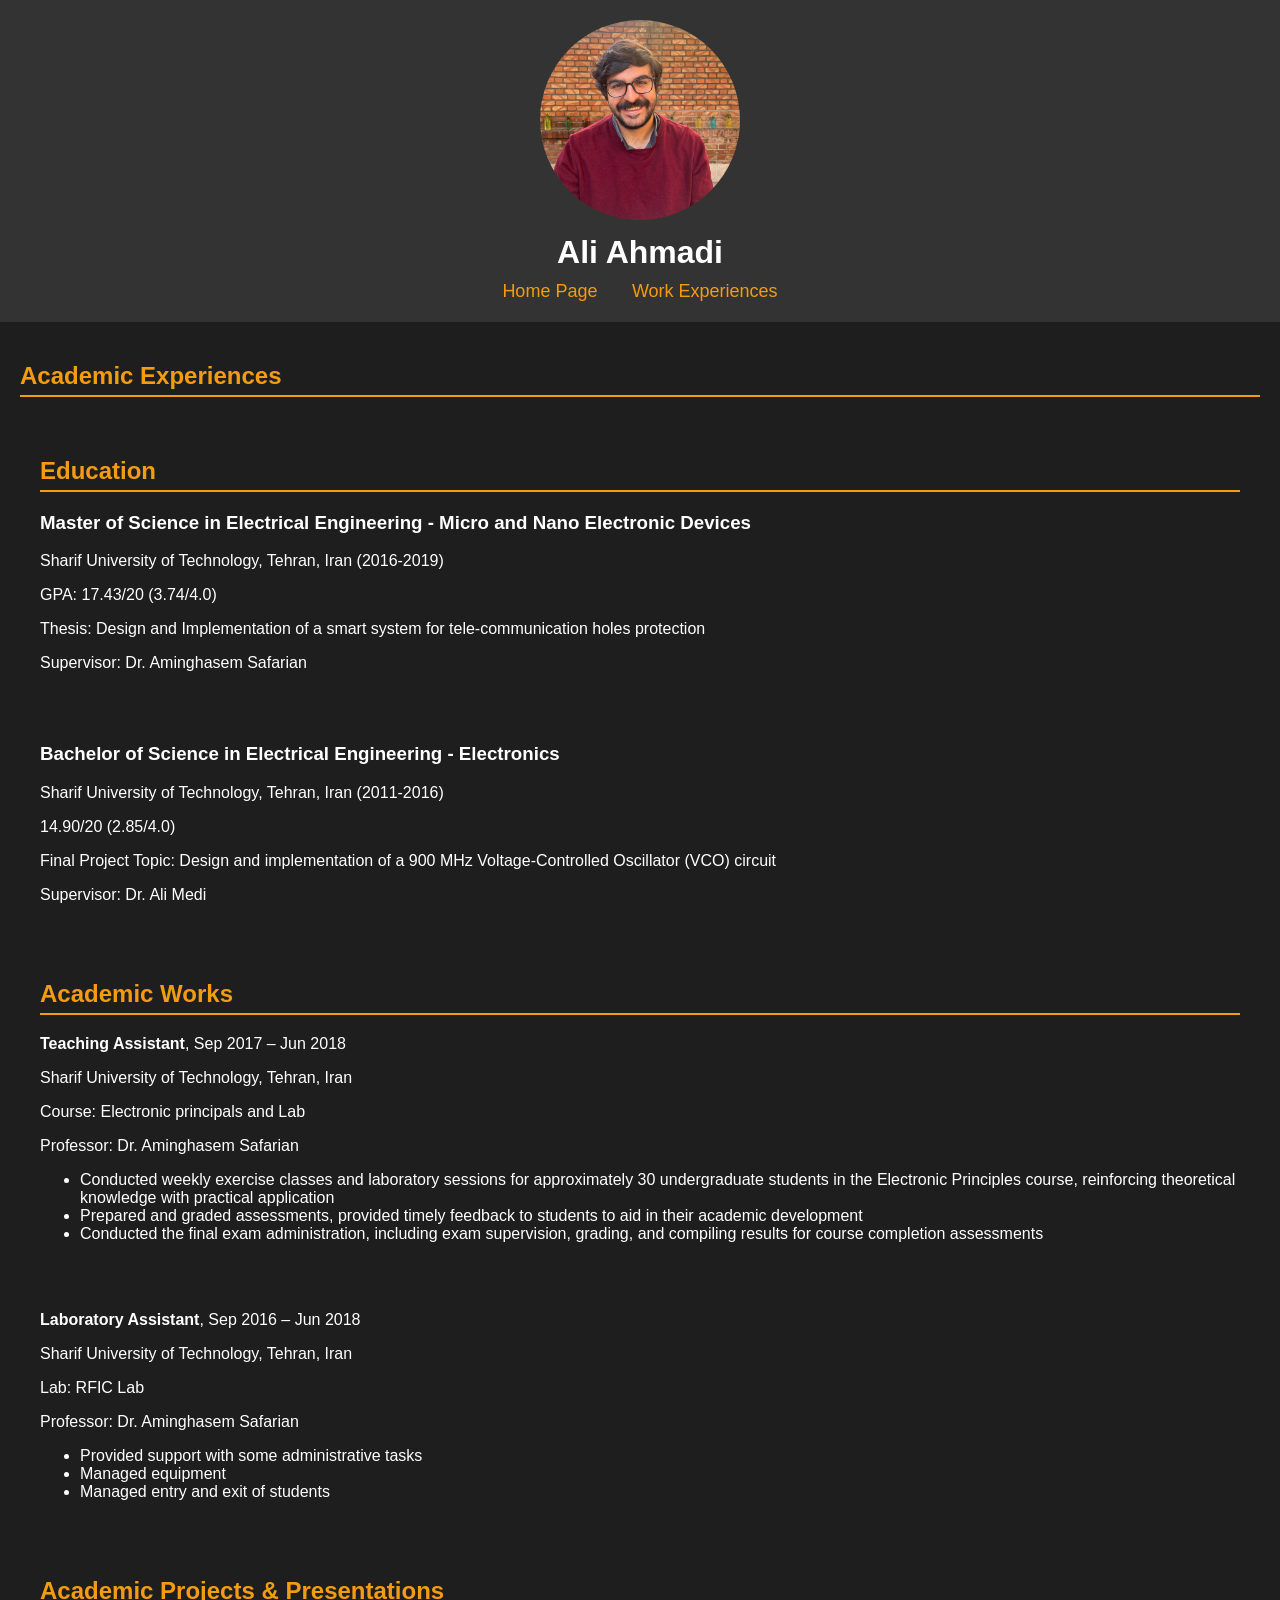
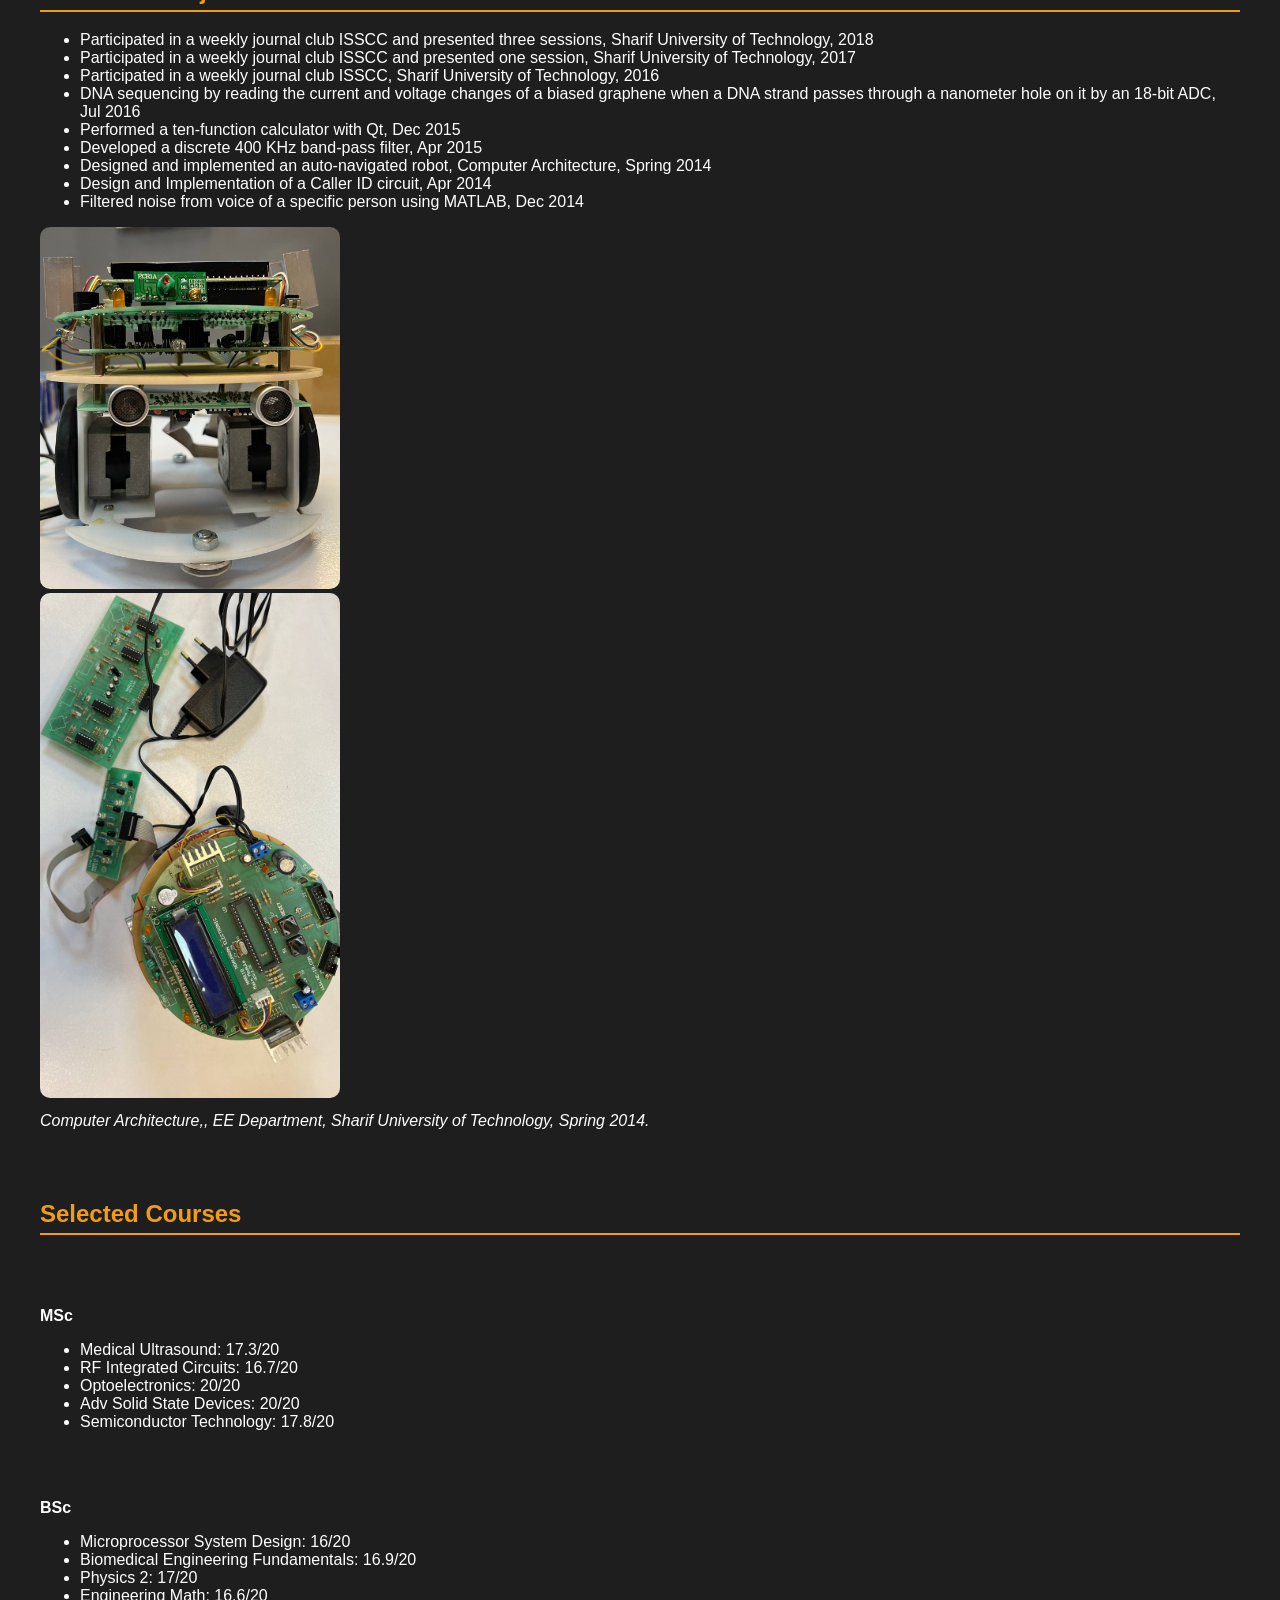
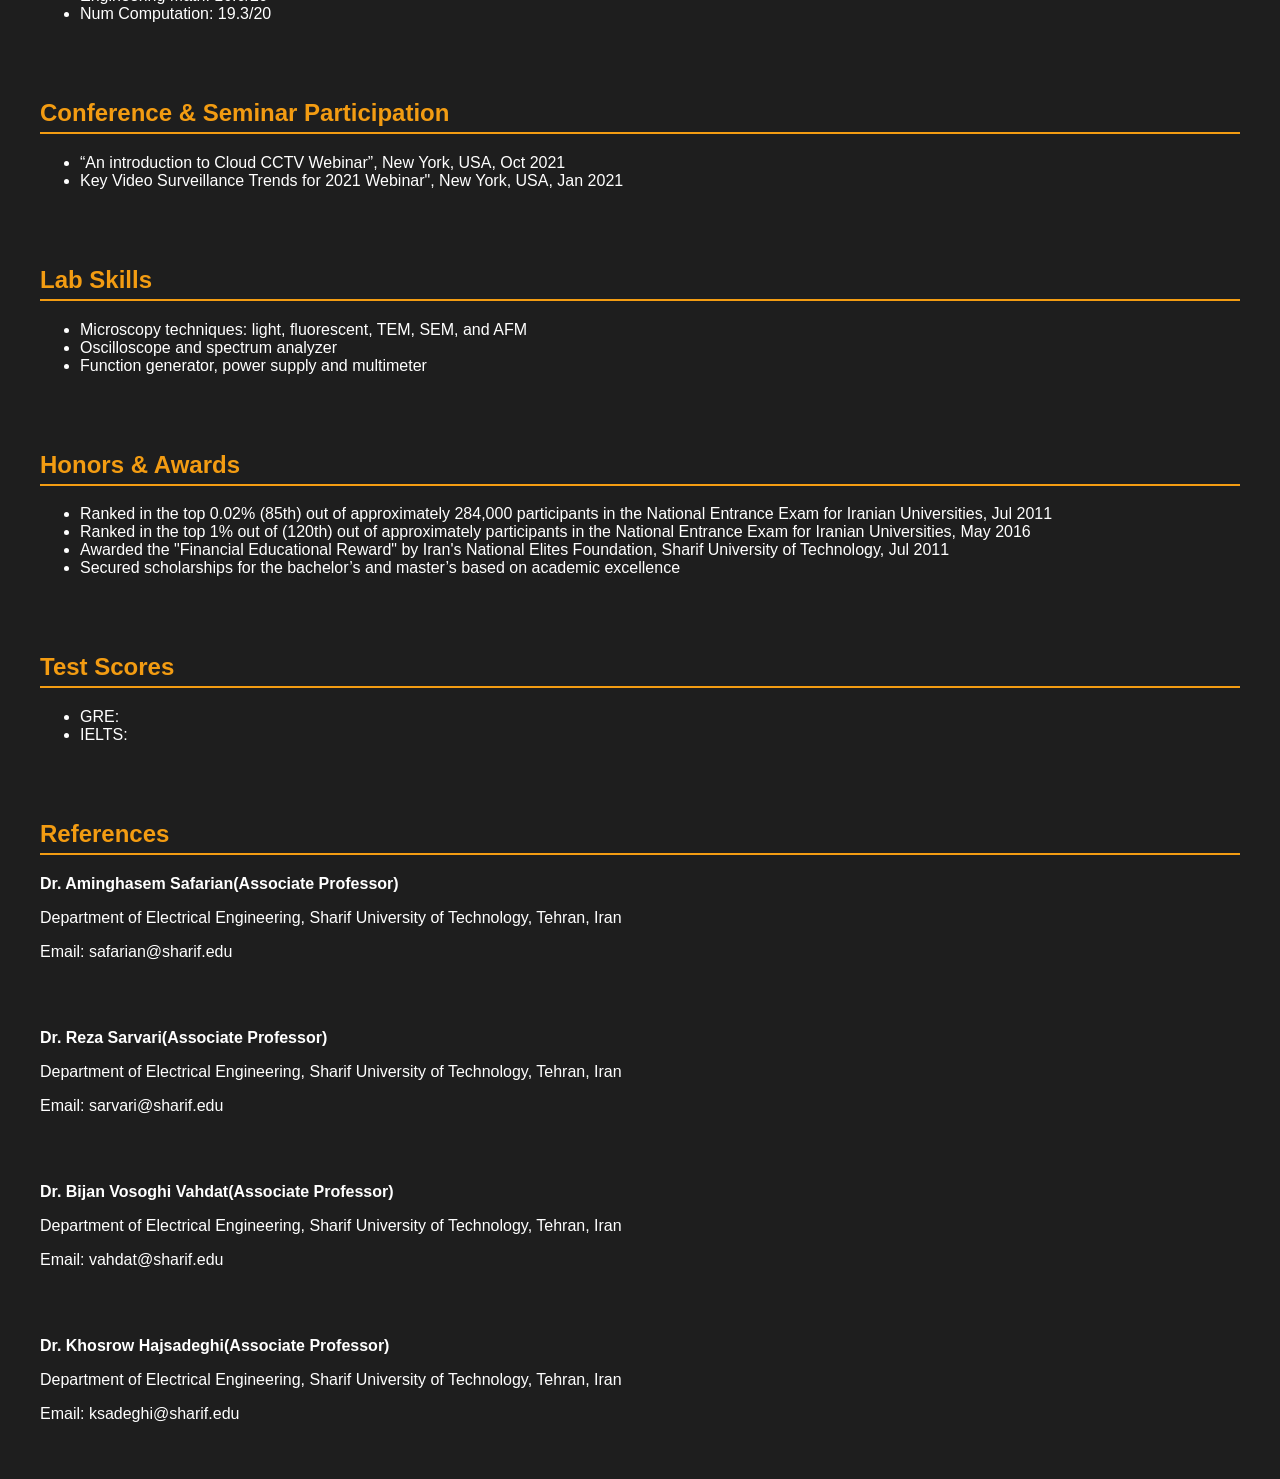
<file: academic.html>
<!DOCTYPE html>
<html lang="en">
<head>
  <meta charset="UTF-8">
  <meta name="viewport" content="width=device-width, initial-scale=1.0">
  <meta http-equiv="X-UA-Compatible" content="ie=edge">
  <title>Academic Experiences - Ali Ahmadi</title>
  <style>
    body {
      margin: 0;
      font-family: Arial, sans-serif;
      background-color: #1e1e1e;
      color: #ffffff;
    }
    header {
      background-color: #333;
      padding: 20px;
      text-align: center;
    }
    header img {
      border-radius: 50%;
      width: 200px;
      height: 200px;
    }
    header h1 {
      margin: 10px 0;
    }
    header nav a {
      color: #f39c12;
      text-decoration: none;
      margin: 0 15px;
      font-size: 18px;
    }
    section {
      padding: 20px;
    }
    h2 {
      color: #f39c12;
      border-bottom: 2px solid #f39c12;
      padding-bottom: 5px;
    }
    /* Flexbox container for images */
    .project-images {
      display: flex;
      gap: 20px; /* Space between images */
      margin: 20px 0;
    }
    .project-image {
      flex: 1; /* Allow images to take equal space */
    }
    .project-image img {
      width: 100%;
      max-width: 300px; /* Max width for each image */
      height: auto;
      border-radius: 10px;
    }
    .project-image p {
      margin: 10px 0;
      font-style: italic;
    }
    .project-link a {
      color: #f39c12;
      text-decoration: none;
    }
    .project-link a:hover {
      text-decoration: underline;
    }
  </style>
</head>
<body>

  <header>
    <img src="./your-profile-image.jpg" alt="Ali Ahmadi">
    <h1>Ali Ahmadi</h1>
    <nav>
      <a href="index.html">Home Page</a>
      <a href="work.html">Work Experiences</a>
    </nav>
  </header>

  <section>
    <h2>Academic Experiences</h2>

    <section id="education">
        <h2>Education</h2>
        <h3>Master of Science in Electrical Engineering - Micro and Nano Electronic Devices </h3>
        <p>Sharif University of Technology, Tehran, Iran (2016-2019)</p>
        <p>GPA: 17.43/20 (3.74/4.0)</p>
        <p>Thesis: Design and Implementation of a smart system for tele-communication holes protection</p>
        <p>Supervisor: Dr. Aminghasem Safarian</p>

        <br><br>

        <h3>Bachelor of Science in Electrical Engineering - Electronics</h3>
        <p>Sharif University of Technology, Tehran, Iran (2011-2016)</p>
        <p>14.90/20 (2.85/4.0)</p>
        <p>Final Project Topic: Design and implementation of a 900 MHz Voltage-Controlled Oscillator (VCO) circuit</p>
        <p>Supervisor: Dr. Ali Medi</p>
      </section>
    
      <section id="academic-works">
        <h2>Academic Works</h2>
        <p><strong>Teaching Assistant</strong>, Sep 2017 – Jun 2018</p>
        <p>Sharif University of Technology, Tehran, Iran</p>
        <p>Course: Electronic principals and Lab</p>
        <p>Professor: Dr. Aminghasem Safarian</p>
        <ul>
            <li>Conducted weekly exercise classes and laboratory sessions for approximately 30 undergraduate students in 
                the Electronic Principles course, reinforcing theoretical knowledge with practical application</li>
            <li>Prepared and graded assessments, provided timely feedback to students to aid in their academic development</li>
            <li>Conducted the final exam administration, including exam supervision, grading, and compiling results for course completion assessments</li>
            <!-- Add more courses here -->
        </ul>

        <br><br>

        <p><strong>Laboratory  Assistant</strong>, Sep 2016 – Jun 2018</p>
        <p>Sharif University of Technology, Tehran, Iran</p>
        <p>Lab: RFIC Lab</p>
        <p>Professor: Dr. Aminghasem Safarian</p>
        <ul>
            <li>Provided support with some administrative tasks</li>
            <li>Managed equipment </li>
            <li>Managed entry and exit of students</li>
            <!-- Add more courses here -->
        </ul>
      </section>
    
      <section id="projects-presentations">
        <h2>Academic Projects & Presentations</h2>
        <ul>
            <li>Participated in a weekly journal club ISSCC and presented three sessions, Sharif University of Technology, 2018</li>
            <li>Participated in a weekly journal club ISSCC and presented one session, Sharif University of Technology, 2017</li>
            <li>Participated in a weekly journal club ISSCC, Sharif University of Technology, 2016</li>
            <li>DNA sequencing by reading the current and voltage changes of a biased graphene when a DNA strand passes through a nanometer hole on it by an 18-bit ADC, Jul 2016</li>
            <li>Performed a ten-function calculator with Qt, Dec 2015</li>
            <li>Developed a discrete 400 KHz band-pass filter, Apr 2015</li>
            <li>Designed and implemented an auto-navigated robot, Computer Architecture, Spring 2014</li>
            <li>Design and Implementation of a Caller ID circuit, Apr 2014</li>
            <li>Filtered noise from voice of a specific person using MATLAB, Dec 2014</li>
            <!-- Add more courses here -->
        </ul>

        <!-- New Content: Two Pictures Side by Side -->
        <!-- First Image -->
        <div class="project-image">
            <img src="./project2-1.jpg" alt="Auto-Navigated Robot 1">
        </div>

        <!-- Second Image (New Image on the right) -->
        <div class="project-image">
            <img src="./project2-2.jpg" alt="Auto-Navigated Robot 2">
            <p>Computer Architecture,, EE Department, Sharif University of Technology, Spring 2014.</p>
        </div>
        
      </section>
    
      <section id="selected-courses">
        <h2>Selected Courses</h2>

        <br><br>

        <p><strong>MSc</strong></p>
        <ul>
          <li>Medical Ultrasound: 17.3/20</li>
          <li>RF Integrated Circuits: 16.7/20</li>
          <li>Optoelectronics: 20/20</li>
          <li>Adv Solid State Devices: 20/20</li>
          <li>Semiconductor Technology: 17.8/20</li>
          <!-- Add more courses here -->
        </ul>

        <br><br>

        <p><strong>BSc</strong></p>
        <ul>
          <li>Microprocessor System Design: 16/20</li>
          <li>Biomedical Engineering Fundamentals: 16.9/20</li>
          <li>Physics 2: 17/20</li>
          <li>Engineering Math: 16.6/20</li>
          <li>Num Computation: 19.3/20</li>
          <!-- Add more courses here -->
        </ul>
      </section>
    
      <section id="conference-seminars">
        <h2>Conference & Seminar Participation</h2>
        <ul>
            <li>“An introduction to Cloud CCTV Webinar”, New York, USA, Oct 2021</li>
            <li>Key Video Surveillance Trends for 2021 Webinar", New York, USA, Jan 2021</li>
        </ul>
      </section>
    
      <section id="lab-skills">
        <h2>Lab Skills</h2>
        <ul>
          <li>Microscopy techniques: light, fluorescent, TEM, SEM, and AFM</li>
          <li>Oscilloscope and spectrum analyzer</li>
          <li>Function generator, power supply and multimeter</li>
          <!-- Add more lab skills here -->
        </ul>
      </section>
    
      <section id="honors-awards">
        <h2>Honors & Awards</h2>
        <ul>
          <li>Ranked in the top 0.02% (85th) out of approximately 284,000 participants in the National Entrance Exam for Iranian Universities, Jul 2011</li>
          <li>Ranked in the top 1% out of (120th) out of approximately participants in the National Entrance Exam for Iranian Universities, May 2016</li>
          <li>Awarded the "Financial Educational Reward" by Iran's National Elites Foundation, Sharif University of Technology, Jul 2011</li>
          <li>Secured scholarships for the bachelor’s and master’s based on academic excellence</li>
          <!-- Add more awards here -->
        </ul>
      </section>
    
      <section id="test-scores">
        <h2>Test Scores</h2>
        <ul>
          <li>GRE: </li>
          <li>IELTS: </li>
          <!-- Add more test scores here -->
        </ul>
      </section>
    
      <section id="references">
        <h2>References</h2>
        <p><strong>Dr. Aminghasem Safarian(Associate Professor)</strong></p>
        <p>Department of Electrical Engineering, Sharif University of Technology, Tehran, Iran</p>
        <p>Email: safarian@sharif.edu</p> 

        <br><br>

        <p><strong>Dr. Reza Sarvari(Associate Professor)</strong></p>
        <p>Department of Electrical Engineering, Sharif University of Technology, Tehran, Iran</p>
        <p>Email: sarvari@sharif.edu</p>

        <br><br>
    
        <p><strong>Dr. Bijan Vosoghi Vahdat(Associate Professor)</strong></p>
        <p>Department of Electrical Engineering, Sharif University of Technology, Tehran, Iran</p>
        <p>Email: vahdat@sharif.edu</p>

        <br><br>

        <p><strong>Dr. Khosrow Hajsadeghi(Associate Professor)</strong></p>
        <p>Department of Electrical Engineering, Sharif University of Technology, Tehran, Iran</p>
        <p>Email: ksadeghi@sharif.edu</p>
      </section>
  </section>

</body>
</html>
</file>
